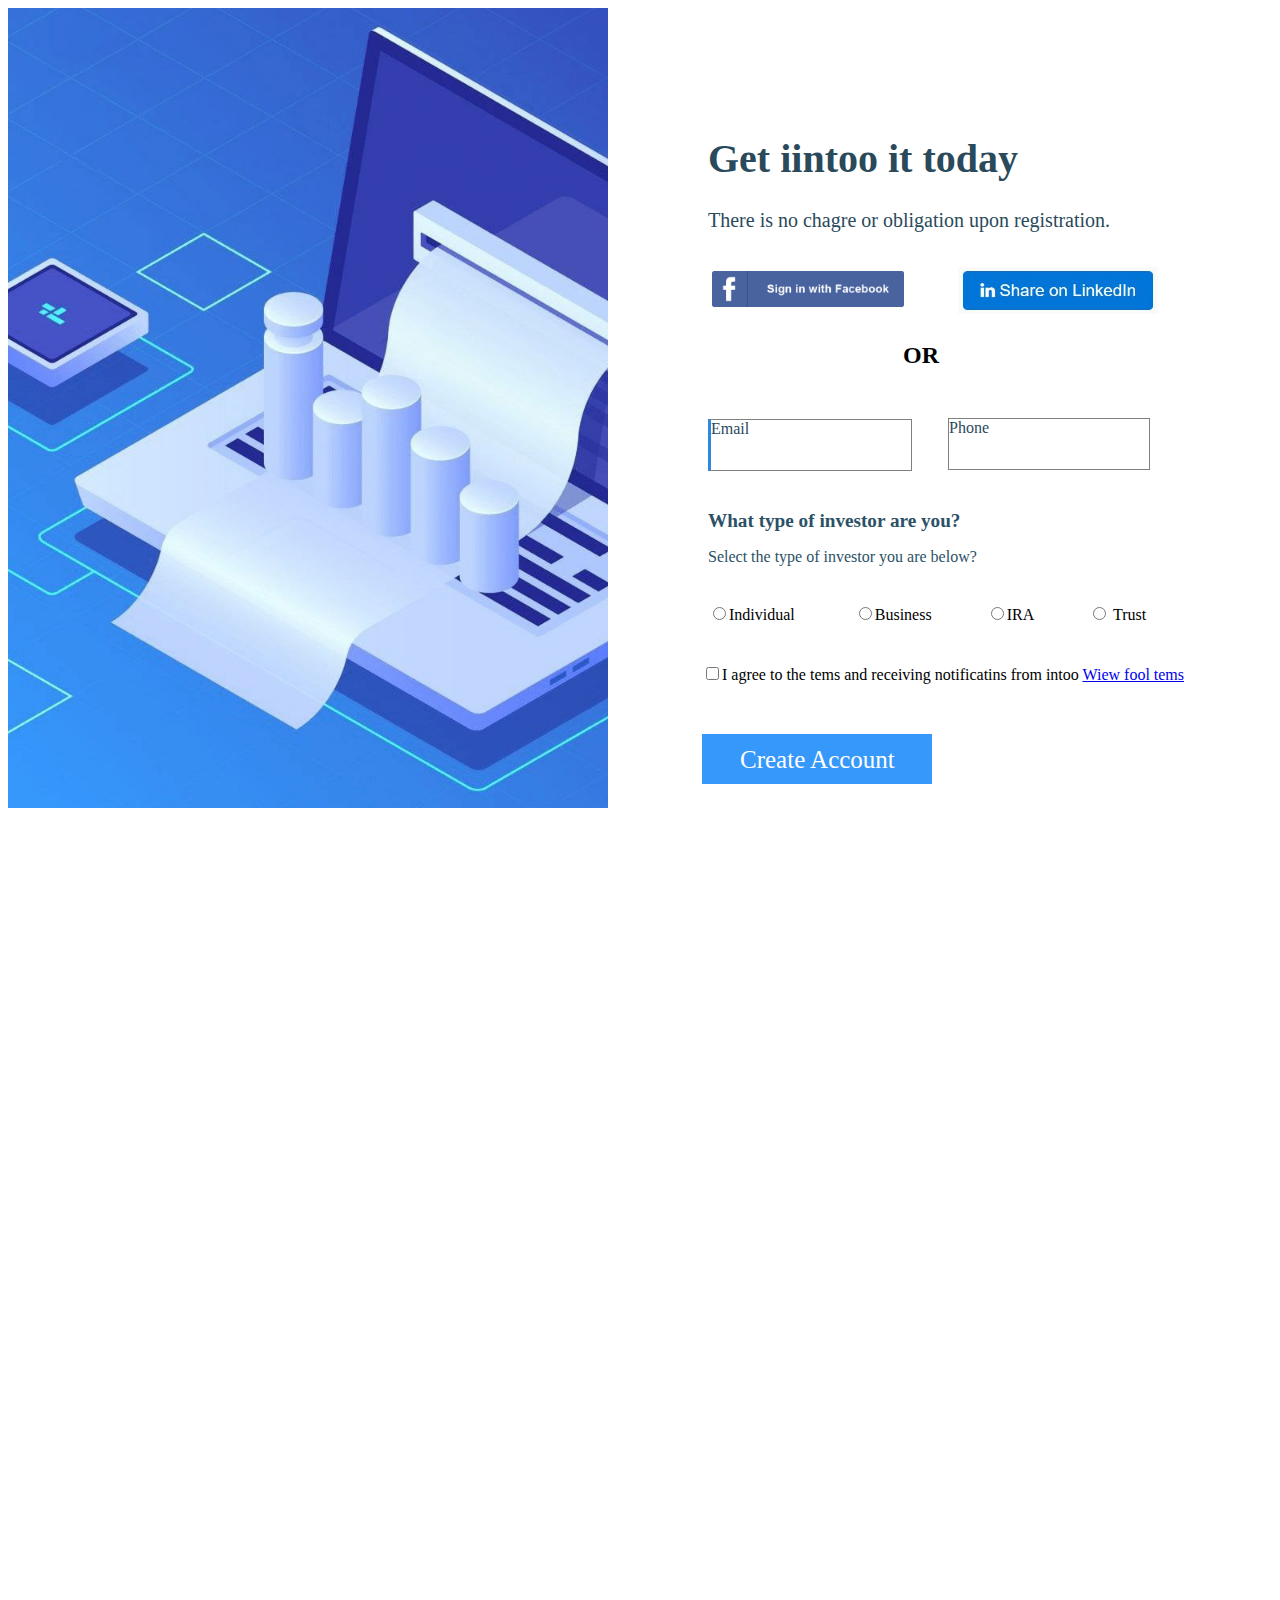
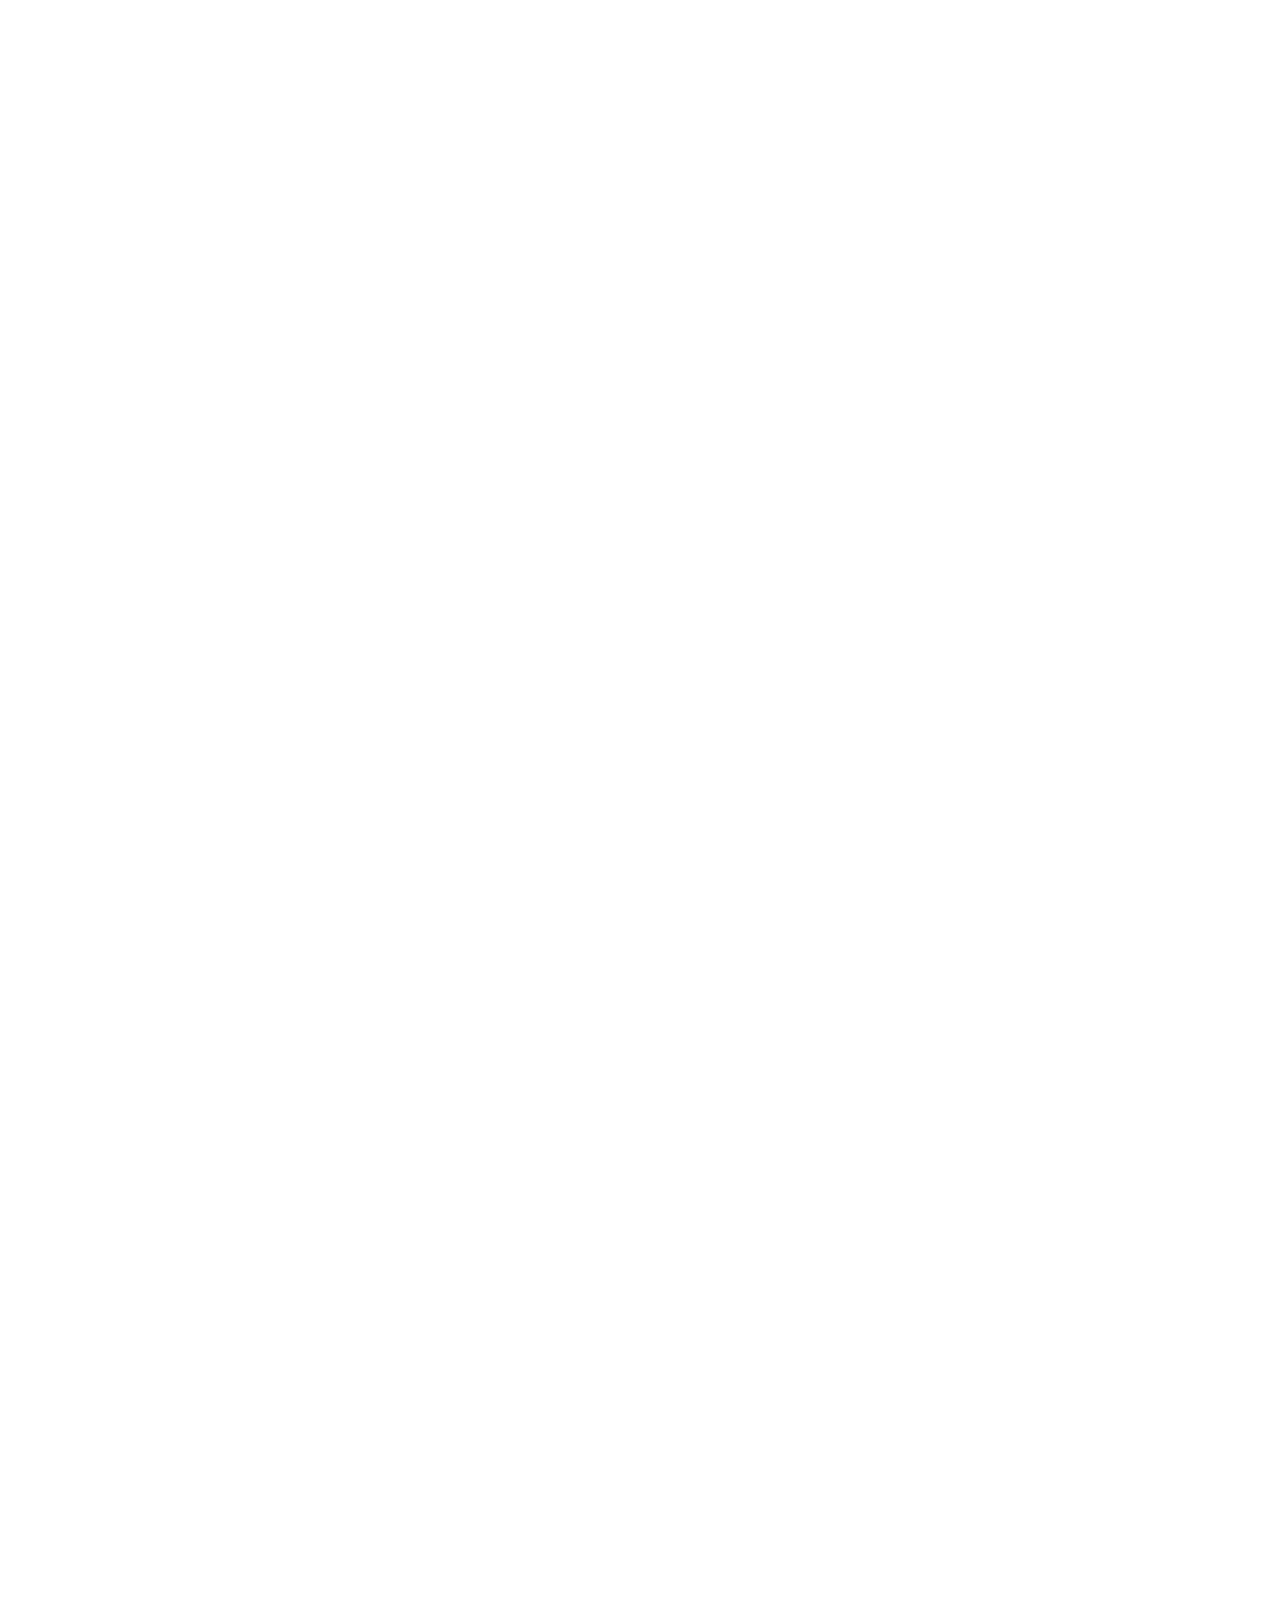
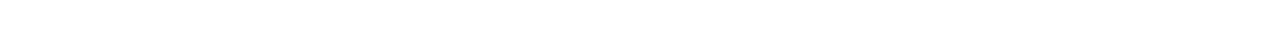
<file: index.html>
<!DOCTYPE html>
<html lang="en">
<head>
    <meta charset="UTF-8">
    <meta name="viewport" content="width=device-width, initial-scale=1.0">
    <title>Document</title>
    <link rel="stylesheet" href="123.css">
</head>
<body>
    <div class="fon"></div>
    <div class="h1">
        <h1>Get iintoo it today</h1>
        <p>There is no chagre or obligation upon registration.</p></div>
    <div class="ulu">
        <ul>
        <div class="1pc"></div>
        <div class="2pc"></div>
        </ul>
    </div>
    <h2>OR</h2>
    <div class="Email">
        <thead>
            <th>Email</th>
        </thead></div>

    <div class="Phone">
        <thead>
            <th>Phone</th>
        </thead>
    </div>
    
    <h3>What type of investor are you?</h3>
    <div class="www">
    
        <p>Select the type of investor you are below?</p></div>
        
    <ul class="list">
    <ol style="list-style-type: circle;">
        <ul class="list">
            
        <li>
            <input type="radio" name="block">Individual
        </li></div></ul>

        <ul class="list1">
        <li>
            <input type="radio" name="block">Business
        </li></ul>

        <ul class="list2">
        <li>
            <input type="radio" name="block">IRA
        </li></ul></div>

        <ul class="list3">
           
        <li><input type="radio" name="block"> Trust
        </li></ul></div>

    <div class="pp">
        <p>
            <input type="checkbox" name="giv">I agree to the tems and receiving notificatins from intoo <a href="https://vet-centre.by/news/eti-udivitelnye-kotiki/">Wiew fool tems</a></p>
    </div>
    <div class="rectangle"> 
    </div>
    <div class="text">
        <p>Create Account</p></div>
</body>        
</html>
</file>
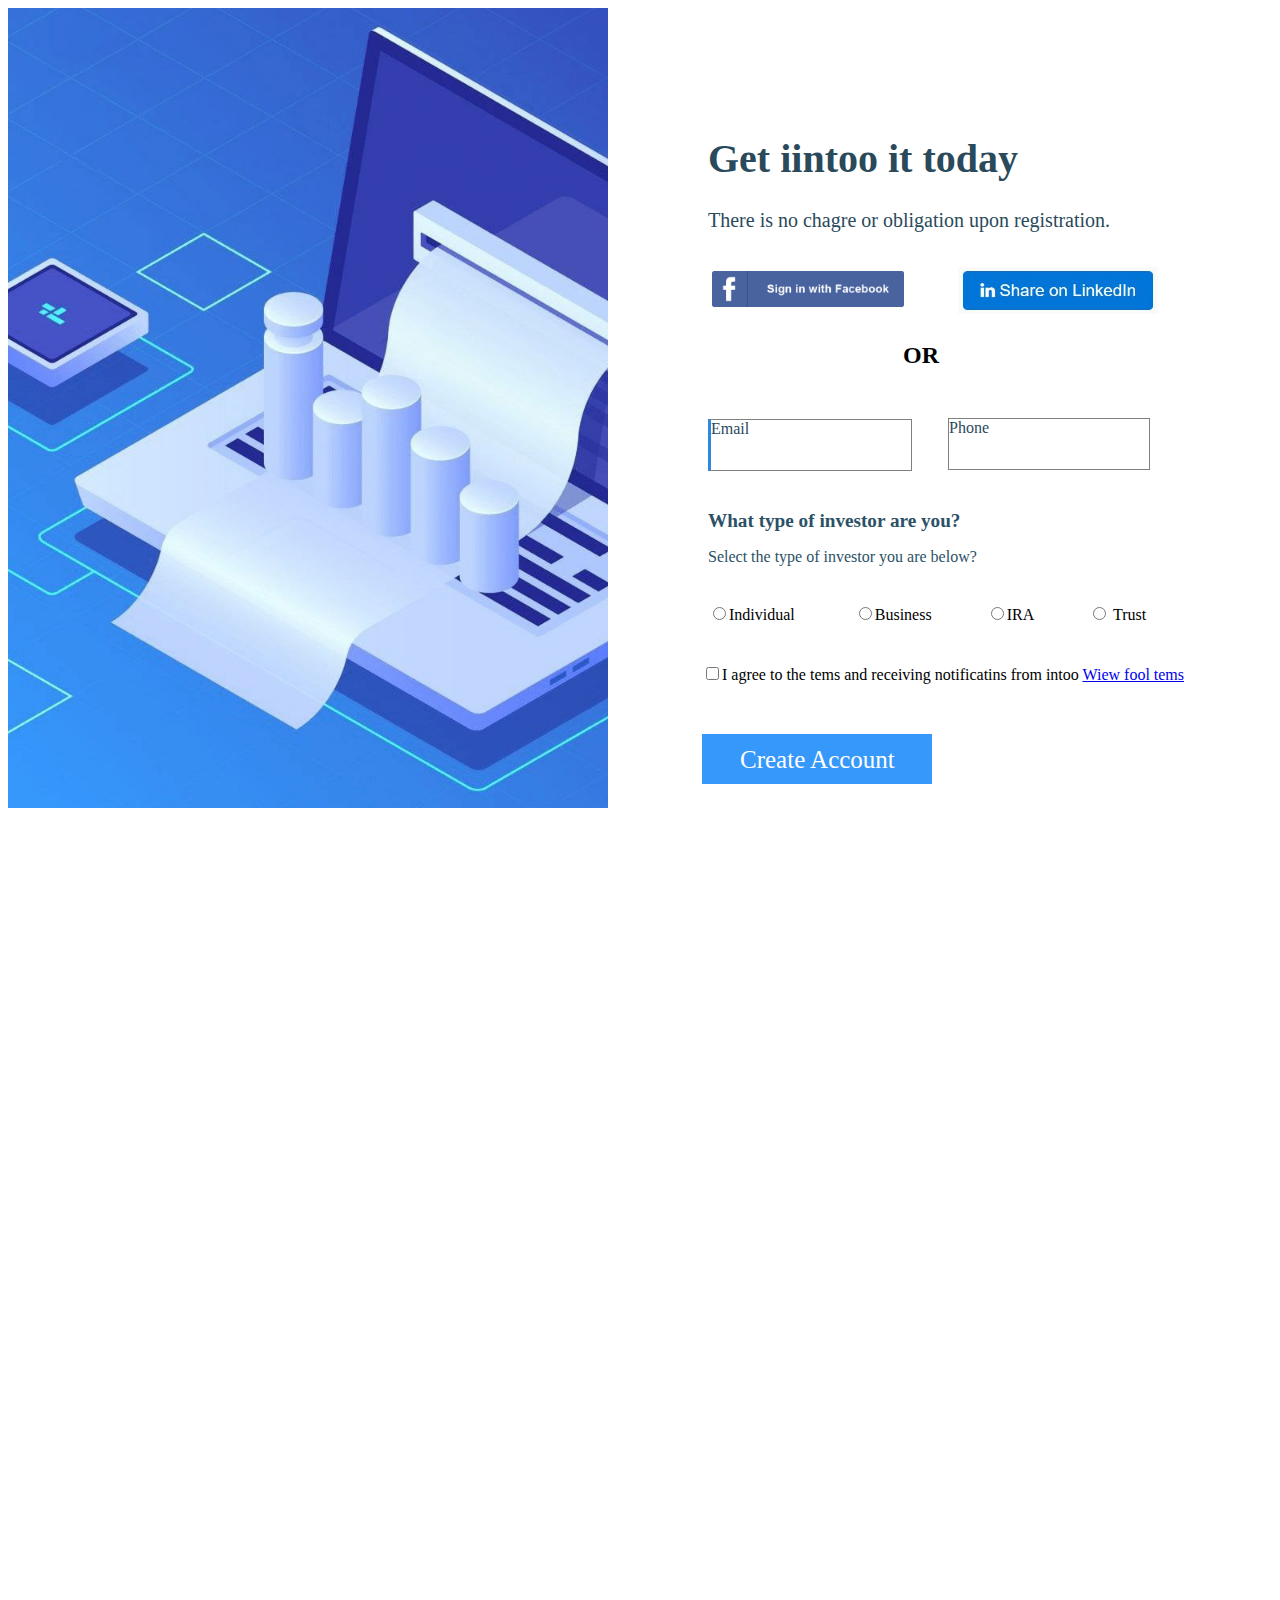
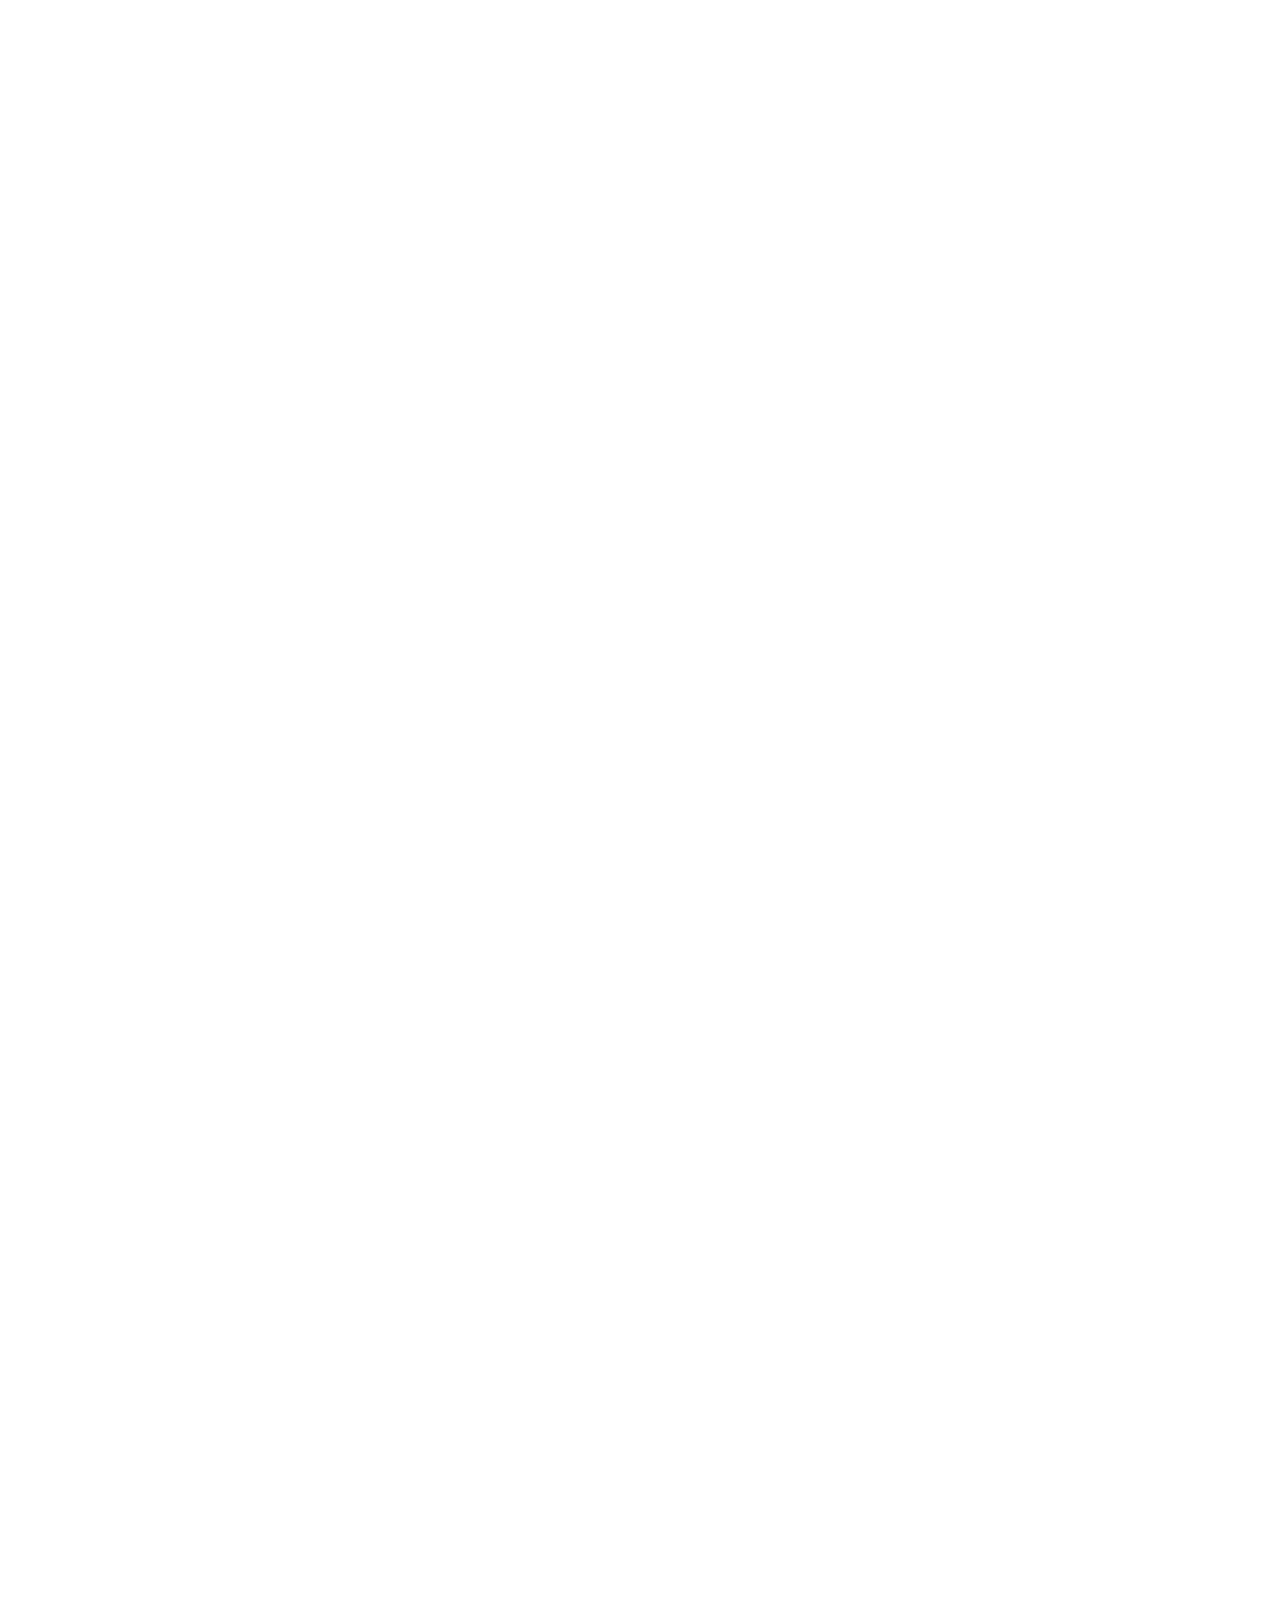
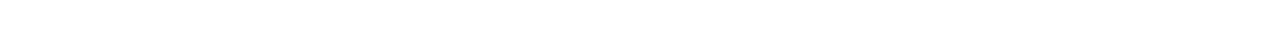
<file: 123.html>
<!DOCTYPE html>
<html lang="en">
<head>
    <meta charset="UTF-8">
    <meta name="viewport" content="width=device-width, initial-scale=1.0">
    <title>Document</title>
    <link rel="stylesheet" href="123.css">
</head>
<body>
    <div class="fon"></div>
    <div class="h1">
        <h1>Get iintoo it today</h1>
        <p>There is no chagre or obligation upon registration.</p></div>
    <div class="ulu">
        <ul>
        <div class="1pc"></div>
        <div class="2pc"></div>
        </ul>
    </div>
    <h2>OR</h2>
    <div class="Email">
        <thead>
            <th>Email</th>
        </thead></div>

    <div class="Phone">
        <thead>
            <th>Phone</th>
        </thead>
    </div>
    
    <h3>What type of investor are you?</h3>
    <div class="www">
    
        <p>Select the type of investor you are below?</p></div>
        
    <ul class="list">
    <ol style="list-style-type: circle;">
        <ul class="list">
            
        <li>
            <input type="radio" name="block">Individual
        </li></div></ul>

        <ul class="list1">
        <li>
            <input type="radio" name="block">Business
        </li></ul>

        <ul class="list2">
        <li>
            <input type="radio" name="block">IRA
        </li></ul></div>

        <ul class="list3">
           
        <li><input type="radio" name="block"> Trust
        </li></ul></div>

    <div class="pp">
        <p>
            <input type="checkbox" name="giv">I agree to the tems and receiving notificatins from intoo <a href="https://vet-centre.by/news/eti-udivitelnye-kotiki/">Wiew fool tems</a></p>
    </div>
    <div class="rectangle"> 
    </div>
    <div class="text">
        <p>Create Account</p></div>
</body>        
</html>
</file>
<file: 123.css>
.fon{
    height: 700px;
    width: 500px;
    background-image: url(WAF.jpg);
    background-size:cover;
    padding: 100px 50px 0px;
}
.h1{
    color: #2A4A5C;
    font-size: 20px;
    margin: -700px -10px -10px 700px;
    font-weight: 40px;
}
.ulu{
    width: 2500px ;
    height: 1000px ;
    background-image: url(Facebook-Login.png), url(linkedin-shares-services.png);
    background-size: 5%;
    background-repeat: no-repeat;
    background-position: 700px 25px, 950px 25px, 0px 0px;
    padding: 1000px 500px 1000px 1000px;
}

h2{
    margin: -2900px 50px 50px 895px;
}
.Email{
    width: 200px;
    height: 50px;
    color: #2A4A5C;
    border-spacing: collapse;
    border-left: 3px solid #2a8adf;
    margin: 20px 100px 1000px 700px;
    border-right: 1px solid gray;
    border-bottom: 1px solid gray;
    border-top: 1px solid gray;
}
.Phone{
    color: #2A4A5C;
    width: 200px;
    height: 50px;
    border-spacing: collapse;
    margin: -1053px 0px 0px 940px;
    border: 1px solid gray;
    border-bottom: 1px solid gray;

}
h3{
    margin: 40px 0px 0px 700px;
    color: #2c5166;
    font-size: 30px;
    font-size: larger;
}
.www{
    margin: 0px 0px 0px 700px;
    color: #2c5166;
}
.Individual{
    margin:-970px 0px 0px -280px;
    ul.hr{
        margin:0;
        padding: 4px;
    }}
ul.list li{
    padding: 0px; 
    margin: 20px -600px 0px 660px;
    list-style-type:none;
    list-style-position:inside;
}
ul {
    display: inline-block;
    list-style-type: none;
    margin: 0;
    padding: 0;
  }
.list1{
    padding: -10px 0px 0px 0px; 
    margin: -18px -5px;
}
.list2{
    padding: -300px 0px 0px 0px;
    margin: -8px -5px; 
}
.list3{
    padding: 10px 0px 0px 0px; 
    margin: -8px -5px; 
}
.pp{
    margin:40px 0px 0px 654px; 
} 
.rectangle{        
    width: 230px;
    height: 50px;
    background: #3698FB;
    margin:50px 0px 0px 654px; 

    font-size:25px;
    text-align: center;
}
.text{
    margin:-63px 0px 0px 692px; 
    color: rgb(255, 255, 255);
    font-size:25px;
}
</file>
